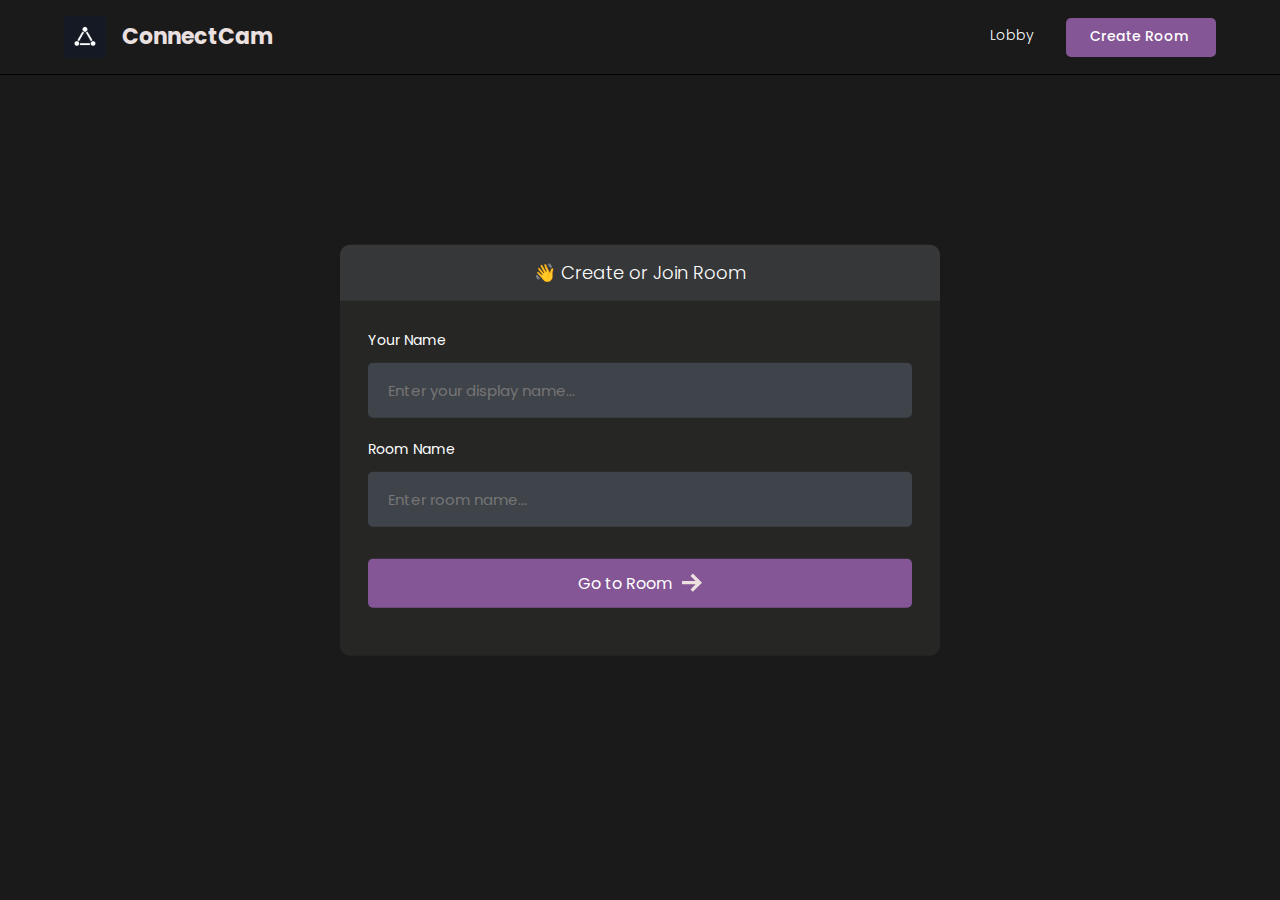
<file: index.html>
<!DOCTYPE html>
<html>
<head>
    <meta charset='utf-8'>
    <meta http-equiv='X-UA-Compatible' content='IE=edge'>
    <title>Room</title>
    <meta name='viewport' content='width=device-width, initial-scale=1'>
    <link rel='stylesheet' type='text/css' media='screen' href='styles/main.css'>
    <link rel='stylesheet' type='text/css' media='screen' href='styles/lobby.css'>
</head>
<body>

        <header id="nav">
       <div class="nav--list">
            <a href="index.html"/>
                <h3 id="logo">
                    <img src="./images/logo.jpg" alt="Site Logo">
                    <span>ConnectCam</span>
                </h3>
            </a>
       </div>

        <div id="nav__links">
            <a class="nav__link" href="/">
                Lobby
                <svg xmlns="http://www.w3.org/2000/svg" width="24" height="24" fill="#ede0e0" viewBox="0 0 24 24"><path d="M20 7.093v-5.093h-3v2.093l3 3zm4 5.907l-12-12-12 12h3v10h7v-5h4v5h7v-10h3zm-5 8h-3v-5h-8v5h-3v-10.26l7-6.912 7 6.99v10.182z"/></svg>
            </a>
            <a class="nav__link" id="create__room__btn" href="lobby.html">
                Create Room
               <svg xmlns="http://www.w3.org/2000/svg" width="24" height="24" fill="#ede0e0" viewBox="0 0 24 24"><path d="M12 0c-6.627 0-12 5.373-12 12s5.373 12 12 12 12-5.373 12-12-5.373-12-12-12zm6 13h-5v5h-2v-5h-5v-2h5v-5h2v5h5v2z"/></svg>
            </a>
        </div>
    </header>

    <main id="room__lobby__container">
        <div id="form__container">
             <div id="form__container__header">
                 <p>👋 Create or Join Room</p>
             </div>
 
 
            <form id="lobby__form">
 
                 <div class="form__field__wrapper">
                     <label>Your Name</label>
                     <input type="text" name="name" required placeholder="Enter your display name..." />
                 </div>
 
                 <div class="form__field__wrapper">
                     <label>Room Name</label>
                     <input type="text" name="room" required placeholder="Enter room name..." />
                 </div>
 
                 <div class="form__field__wrapper">
                     <button type="submit">Go to Room 
                         <svg xmlns="http://www.w3.org/2000/svg" width="24" height="24" viewBox="0 0 24 24"><path d="M13.025 1l-2.847 2.828 6.176 6.176h-16.354v3.992h16.354l-6.176 6.176 2.847 2.828 10.975-11z"/></svg>
                    </button>
                 </div>
            </form>
        </div>
     </main>
    
</body>
<script type="text/javascript" src="js/lobby.js"></script>
</html>
</file>
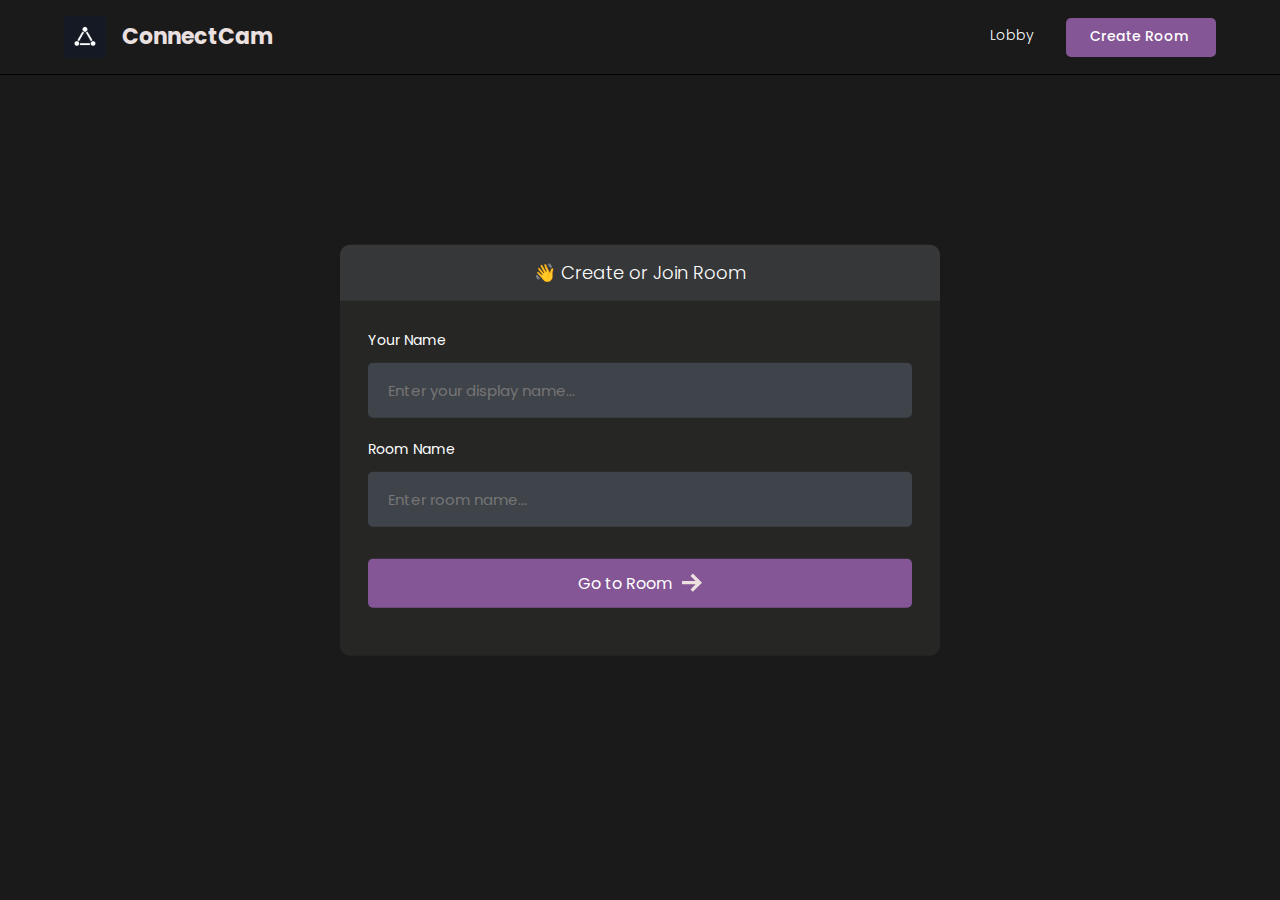
<file: room.html>
<!DOCTYPE html>
<html>
<head>
    <meta charset='utf-8'>
    <meta http-equiv='X-UA-Compatible' content='IE=edge'>
    <title>Room</title>
    <meta name='viewport' content='width=device-width, initial-scale=1'>
    <link rel='stylesheet' type='text/css' media='screen' href='styles/main.css'>

    <link rel='stylesheet' type='text/css' media='screen' href='styles/room.css'>
</head>
<body>

    <header id="nav">
       <div class="nav--list">
            <button id="members__button">
               <svg width="24" height="24" xmlns="http://www.w3.org/2000/svg" fill-rule="evenodd" clip-rule="evenodd"><path d="M24 18v1h-24v-1h24zm0-6v1h-24v-1h24zm0-6v1h-24v-1h24z" fill="#ede0e0"><path d="M24 19h-24v-1h24v1zm0-6h-24v-1h24v1zm0-6h-24v-1h24v1z"/></svg>
            </button>
            <a href="index.html"/>
                <h3 id="logo">
                    <img src="./images/logo.jpg" alt="Site Logo">
                    <span>ConnectCam</span>
                </h3>
            </a>
       </div>

        <div id="nav__links">
            <button id="chat__button"><svg width="24" height="24" xmlns="http://www.w3.org/2000/svg" fill-rule="evenodd" fill="#ede0e0" clip-rule="evenodd"><path d="M24 20h-3v4l-5.333-4h-7.667v-4h2v2h6.333l2.667 2v-2h3v-8.001h-2v-2h4v12.001zm-15.667-6l-5.333 4v-4h-3v-14.001l18 .001v14h-9.667zm-6.333-2h3v2l2.667-2h8.333v-10l-14-.001v10.001z"/></svg></button>
            <!-- <a class="nav__link" href="/">
                Lobby
                <svg xmlns="http://www.w3.org/2000/svg" width="24" height="24" fill="#ede0e0" viewBox="0 0 24 24"><path d="M20 7.093v-5.093h-3v2.093l3 3zm4 5.907l-12-12-12 12h3v10h7v-5h4v5h7v-10h3zm-5 8h-3v-5h-8v5h-3v-10.26l7-6.912 7 6.99v10.182z"/></svg>
            </a> -->
            <a class="nav__link" id="create__room__btn" href="lobby.html">
                Create Room
               <svg xmlns="http://www.w3.org/2000/svg" width="24" height="24" fill="#ede0e0" viewBox="0 0 24 24"><path d="M12 0c-6.627 0-12 5.373-12 12s5.373 12 12 12 12-5.373 12-12-5.373-12-12-12zm6 13h-5v5h-2v-5h-5v-2h5v-5h2v5h5v2z"/></svg>
            </a>
        </div>
    </header>

    <main class="container">
        <div id="room__container">

            <section id="members__container">

            <div id="members__header">
                <p>Participants</p>
                <strong id="members__count">0</strong>
            </div>

            <div id="member__list">
            </div>

            </section>

            <section id="stream__container">

                <div id="stream__box"></div>

                <div id="streams__container"></div>

                <div class="stream__actions">
                    <button id="camera-btn" class="active">
                        <svg xmlns="http://www.w3.org/2000/svg" width="24" height="24" viewBox="0 0 24 24"><path d="M5 4h-3v-1h3v1zm10.93 0l.812 1.219c.743 1.115 1.987 1.781 3.328 1.781h1.93v13h-20v-13h3.93c1.341 0 2.585-.666 3.328-1.781l.812-1.219h5.86zm1.07-2h-8l-1.406 2.109c-.371.557-.995.891-1.664.891h-5.93v17h24v-17h-3.93c-.669 0-1.293-.334-1.664-.891l-1.406-2.109zm-11 8c0-.552-.447-1-1-1s-1 .448-1 1 .447 1 1 1 1-.448 1-1zm7 0c1.654 0 3 1.346 3 3s-1.346 3-3 3-3-1.346-3-3 1.346-3 3-3zm0-2c-2.761 0-5 2.239-5 5s2.239 5 5 5 5-2.239 5-5-2.239-5-5-5z"/></svg>
                    </button>
                    <button id="mic-btn" class="active">
                        <svg xmlns="http://www.w3.org/2000/svg" width="24" height="24" viewBox="0 0 24 24"><path d="M12 2c1.103 0 2 .897 2 2v7c0 1.103-.897 2-2 2s-2-.897-2-2v-7c0-1.103.897-2 2-2zm0-2c-2.209 0-4 1.791-4 4v7c0 2.209 1.791 4 4 4s4-1.791 4-4v-7c0-2.209-1.791-4-4-4zm8 9v2c0 4.418-3.582 8-8 8s-8-3.582-8-8v-2h2v2c0 3.309 2.691 6 6 6s6-2.691 6-6v-2h2zm-7 13v-2h-2v2h-4v2h10v-2h-4z"/></svg>
                    </button>
                    <button id="screen-btn">
                        <svg xmlns="http://www.w3.org/2000/svg" width="24" height="24" viewBox="0 0 24 24"><path d="M0 1v17h24v-17h-24zm22 15h-20v-13h20v13zm-6.599 4l2.599 3h-12l2.599-3h6.802z"/></svg>
                    </button>
                    <button id="leave-btn" style="background-color: #FF5050;">
                        <svg xmlns="http://www.w3.org/2000/svg" width="24" height="24" viewBox="0 0 24 24"><path d="M16 10v-5l8 7-8 7v-5h-8v-4h8zm-16-8v20h14v-2h-12v-16h12v-2h-14z"/></svg>
                    </button>
                </div>

                <button id="join-btn">Join Stream</button>
            </section>

            <section id="messages__container">

                <div id="messages"></div>

                <form id="message__form">
                    <input type="text" name="message" placeholder="Send a message...." />
                </form>

            </section>
        </div>
    </main>
    
</body>
<script type="text/javascript" src="js/AgoraRTC_N-4.21.0.js"></script>
<script type="text/javascript" src="js/agora-rtm-2.1.10.min.js"></script>
<script type="text/javascript" src="js/room.js"></script>
<script type="text/javascript" src="js/room_rtm.js"></script>
<script type="text/javascript" src="js/room_rtc.js"></script>
</html>
</file>
<file: styles/main.css>
@import url('https://fonts.googleapis.com/css2?family=Poppins:wght@400;500;600;700;800&display=swap');

* {
  font-family: 'Poppins', sans-serif;
}

/* width */
::-webkit-scrollbar {
  width: 7px;
}

/* Track */
::-webkit-scrollbar-track {
  box-shadow: inset 0 0 5px grey;
  border-radius: 10px;
}

/* Handle */
::-webkit-scrollbar-thumb {
  background: #797a79;
  border-radius: 10px;
}

/* Handle on hover */
::-webkit-scrollbar-thumb:hover {
  background: #845695;
}

body {
  background-color: #1a1a1a;
  color: #fff;

  font-size: 14px;
  padding: 0;
  margin: 0;
  box-sizing: border-box;
}

p,
a {
  font-weight: 300;
}

.avatar__md {
  height: 40px;
  width: 40px;
  object-fit: cover;
  border-radius: 50%;
}

.avatar__sm {
  height: 30px;
  width: 30px;
  object-fit: cover;
  border-radius: 50%;
}

#nav {
  position: fixed;
  top: 0;
  width: 100%;
  box-sizing: border-box;
  display: flex;
  justify-content: space-between;
  align-items: center;
  border-bottom: 1px solid #000000;
  background-color: #1a1a1a;
  text-decoration: none;
  padding: 16px 5%;
  z-index: 999;
}

#logo {
  display: flex;
  align-items: center;
  gap: 16px;
  font-size: 22px;
  font-weight: 700;
  line-height: 0;
  margin: 0;
  color: #ebe0e0;
}

@media (max-width: 640px) {
  #logo span {
    display: none;
  }
}

#logo img {
  height: 42px;
}

#nav a {
  text-decoration: none;
}

#nav__links {
  display: flex;
  align-items: center;
  column-gap: 2em;
}

.nav__link {
  color: #fff;
  text-decoration: none;
  transition: 1s;
  border-bottom: 2px solid transparent;
  transition: all 0.3s ease-in-out;
  padding-bottom: 1px;
}

@media (max-width: 520px) {
  #nav__links {
    column-gap: 3em;
  }
}

.nav__link:hover {
  color: rgb(230, 228, 228);
  text-decoration: none;
  border-color: #845695;
}

#create__room__btn {
  display: block;
  background-color: #845695;
  padding: 8px 24px;
  font-size: 14px;
  font-weight: 500;
  border-radius: 5px;
}

#create__room__btn:hover {
  background-color: #845695;
}

.nav--list {
  display: flex;
  gap: 1rem;
  align-items: center;
}

#members__button,
#chat__button {
  display: none;
  cursor: pointer;
  background: transparent;
  border: none;
}

#members__button:hover svg > path,
#chat__button:hover svg,
.nav__link:hover svg {
  fill: #845695;
}

.nav__link svg {
  width: 0;
  height: 0;
}

@media (max-width: 640px) {
  #members__button {
    display: block;
  }

  .nav__link svg {
    width: 1.5rem;
    height: 1.5rem;
  }
  .nav__link,
  #create__room__btn {
    font-size: 0;
    border: none;
  }

  #create__room__btn {
    padding: 0;
    background-color: transparent;
    border-radius: 50%;
  }

  #create__room__btn:hover {
    background-color: transparent;
  }
}
</file>
<file: styles/lobby.css>
#form__container {
  width: 90%;
  max-width: 600px;
  border-radius: 10px;
  background-color: #262625;
  position: fixed;
  top: 50%;
  left: 50%;
  transform: translate(-50%, -50%);
}

#lobby__form {
  padding: 2em;
}

#form__container__header {
  border-radius: 10px 10px 0 0;
  padding: 10px;
  text-align: center;
  background-color: #363739;
  margin: 0;
  font-size: 18px;
  font-size: 300;
  line-height: 0;
}

.form__field__wrapper {
  width: 100%;
  box-sizing: border-box;
  margin-bottom: 20px;
}

.form__field__wrapper label {
  font-size: 14px;
  line-height: 1.7em;
  margin-bottom: 10px;
  display: block;
}

.form__field__wrapper input {
  box-sizing: border-box;
  color: #fff;
  width: 100%;
  margin: 0;
  border: none;
  border-radius: 5px;
  padding: 16px 20px;
  font-size: 15px;
  background-color: #3f434a;
}

.form__field__wrapper button[type='submit'] {
  margin-top: 32px;
  cursor: pointer;
  background-color: #845695;
  border: none;
  color: #fff;
  font-size: 16px;
  width: 100%;
  display: flex;
  align-items: center;
  justify-content: center;
  padding: 12px;
  border-radius: 5px;
  gap: 10px;
}

.form__field__wrapper button[type='submit'] svg {
  fill: #ede0e0;
  width: 20px;
}

#avatar__selection {
  margin-right: 10px;
  display: flex;
  gap: 1em;
}

.avatar__option {
  height: 50px;
  width: 50px;
  border-radius: 50%;
  cursor: pointer;
  transition: 0.3s;
  border: 2px solid #797a79;
}

.avatar__option__selected {
  border: 3px solid #845695;
}
</file>
<file: styles/room.css>
.container {
  margin-top: 74px;
  height: clac(100vh - 74px);
  width: 100%;
  position: relative;
}

#room__container {
  position: relative;
  display: flex;
  gap: 3rem;
}

#members__container {
  background-color: #262625;
  border-right: 1px solid #797a79;
  overflow-y: auto;
  width: 90%;
  max-width: 250px;
  position: fixed;
  height: 100%;
  z-index: 999;
}

#members__count {
  background-color: #1d1d1c;
  padding: 7px 15px;
  font-size: 14px;
  font-weight: 600;
  border-radius: 5px;
}

#members__header {
  display: flex;
  justify-content: space-around;
  align-items: center;
  padding: 0 1rem;
  position: fixed;
  font-size: 18px;
  background-color: #323143;
  width: 218px;
}

#member__list {
  display: flex;
  flex-direction: column;
  gap: 1rem;
  padding-top: 5rem;
  padding-bottom: 6.5rem;
}

.members__list::-webkit-scrollbar {
  height: 14px;
}

.member__wrapper {
  display: flex;
  align-items: center;
  column-gap: 10px;
  padding-left: 1em;
}

.green__icon {
  display: block;
  height: 8px;
  width: 8px;
  border-radius: 50%;
  background-color: #2aca3e;
}

.member_name{
  font-size: 14px;
  line-height: 0;
}

#messages__container {
  height: calc(100vh - 85px);
  background-color: #262625;
  right: 0;
  position: absolute;
  width: 100%;
  max-width: 25rem;
  overflow-y: auto;
  border-left: 1px solid #111;
}

#messages {
  width: 100%;
  height: 100%;
  overflow-y: auto;
}

.message__wrapper:last-child {
  margin-bottom: 6.5rem;
}

.message__wrapper {
  display: flex;
  gap: 10px;
  margin: 1em;
}

.message__body {
  background-color: #363739;
  border-radius: 10px;
  padding: 10px 15px;
  width: fit-content;
  max-width: 900px;
}

.message__body strong {
  font-weight: 600;
  color: #ede0e0;
}

.message__body__bot{
  padding: 0 20px;
  max-width: 900px;
  color: #bdbdbd;
}


.message__author {
  margin-right: 10px;
  color: #2aca3e!important;

}

.message__author__bot {
  margin-right: 10px;
  color: #a52aca!important;

}

.message__text {
  margin: 0;
}

#message__form {
  width: 23.2rem;
  position: fixed;
  bottom: 0;
  display: block;
  background-color: #1a1a1a;
  padding: 1em;
}

#message__form input {
  color: #fff;
  width: 100%;
  border: none;
  border-radius: 5px;
  padding: 18px;
  font-size: 14px;
  box-sizing: border-box;
  background-color: #3f434a;
}

#message__form input:focus {
  outline: none;
}

#message__form input::placeholder {
  color: #707575;
}

#stream__container {
  justify-self: center;
  width: calc(100% - 40.7rem);
  position: fixed;
  left: 15.7rem;
  top: clac(100vh - 72px);
  overflow-y: auto;
  height: 100%;
}

#stream__box{
  background-color: #3f434a;
  height: 60vh;
  display: none;
}

#stream__box .video__container{
  border: 2px solid #000;
  border-radius: 0;
  height: 100%!important;
  width:100%!important;

  background-size: 300px;
}

#stream__box video{
  border-radius: 0;
}

#streams__container{
  display: flex;
  flex-wrap: wrap;
  gap: 2em;
  justify-content: center;
  align-items: center;
  margin-top: 25px;
  margin-bottom: 225px;
}

.video__container{
  display: flex;
  justify-content: center;
  align-items: center;
  border:2px solid #b366f9;
  border-radius: 50%;
  cursor: pointer;
  overflow: hidden;
  height: 300px;
  width: 300px;

  background-image: url("/images/person.jpg");
  background-repeat: no-repeat;
  background-position: center;
  background-size: 75px;
}

.video-player{
  height: 100%;
  width: 100%;
}

.video-player video{
  border-radius: 50%;
}

@media (max-width: 1400px) {
  .video__container{
    height: 200px;
    width: 200px;
  }
}

@media (max-width: 1200px) {
  #members__container {
    display: none;
  }

  #members__button {
    display: block;
  }

  #stream__container {
    width: calc(100% - 25rem);
    left: 0;
  }
}

@media (max-width: 980px) {
  #stream__container {
    width: calc(100% - 20rem);
    left: 0;
  }
  #messages__container {
    max-width: 20rem;
  }

  #message__form {
    width: 18.2rem;
  }
}

@media (max-width: 768px) {
  #stream__container {
    width: 100%;
  }

  .video__container{
    height: 100px;
    width: 100px;
  }

  #messages__container {
    display: none;
  }

  #chat__button {
    display: block;
  }
}

#stream__box {
  position: relative;
}

.stream__focus {
  width: 100%;
  height: 100%;
}

.stream__focus iframe {
  width: 100%;
  height: 100%;
}

.stream__actions {
  position: fixed;
  bottom: 1rem;
  border-radius: 8px;
  background-color: #1a1a1a60;
  padding: 1rem;
  left: 50%;
  display: none;
  gap: 1rem;
  transform: translateX(-50%);
}

.stream__actions a,
.stream__actions button {
  cursor: pointer;
  background-color: #262625;
  color: #fff;
  border: none;
  display: flex;
  align-items: center;
  justify-content: center;
  padding: 0.5rem 1rem;
  border-radius: 5px;
  transition: all 0.2s ease-in-out;
}

.stream__actions a svg,
.stream__actions button svg {
  width: 1.5rem;
  height: 1.5rem;
  fill: #ede0e0;
}

.stream__actions a.active,
.stream__actions button.active,
.stream__actions a:hover,
.stream__actions button:hover {
  background-color: #845695;
}

#join-btn{
  background-color: #845695;
  font-size: 18px;
  padding: 25px 50px;
  border: none;
  color:#fff;

  position: fixed;
  bottom: 1rem;
  border-radius: 8px;
  left:50%;
  transform: translateX(-50%);
  cursor: pointer;
}
</file>
